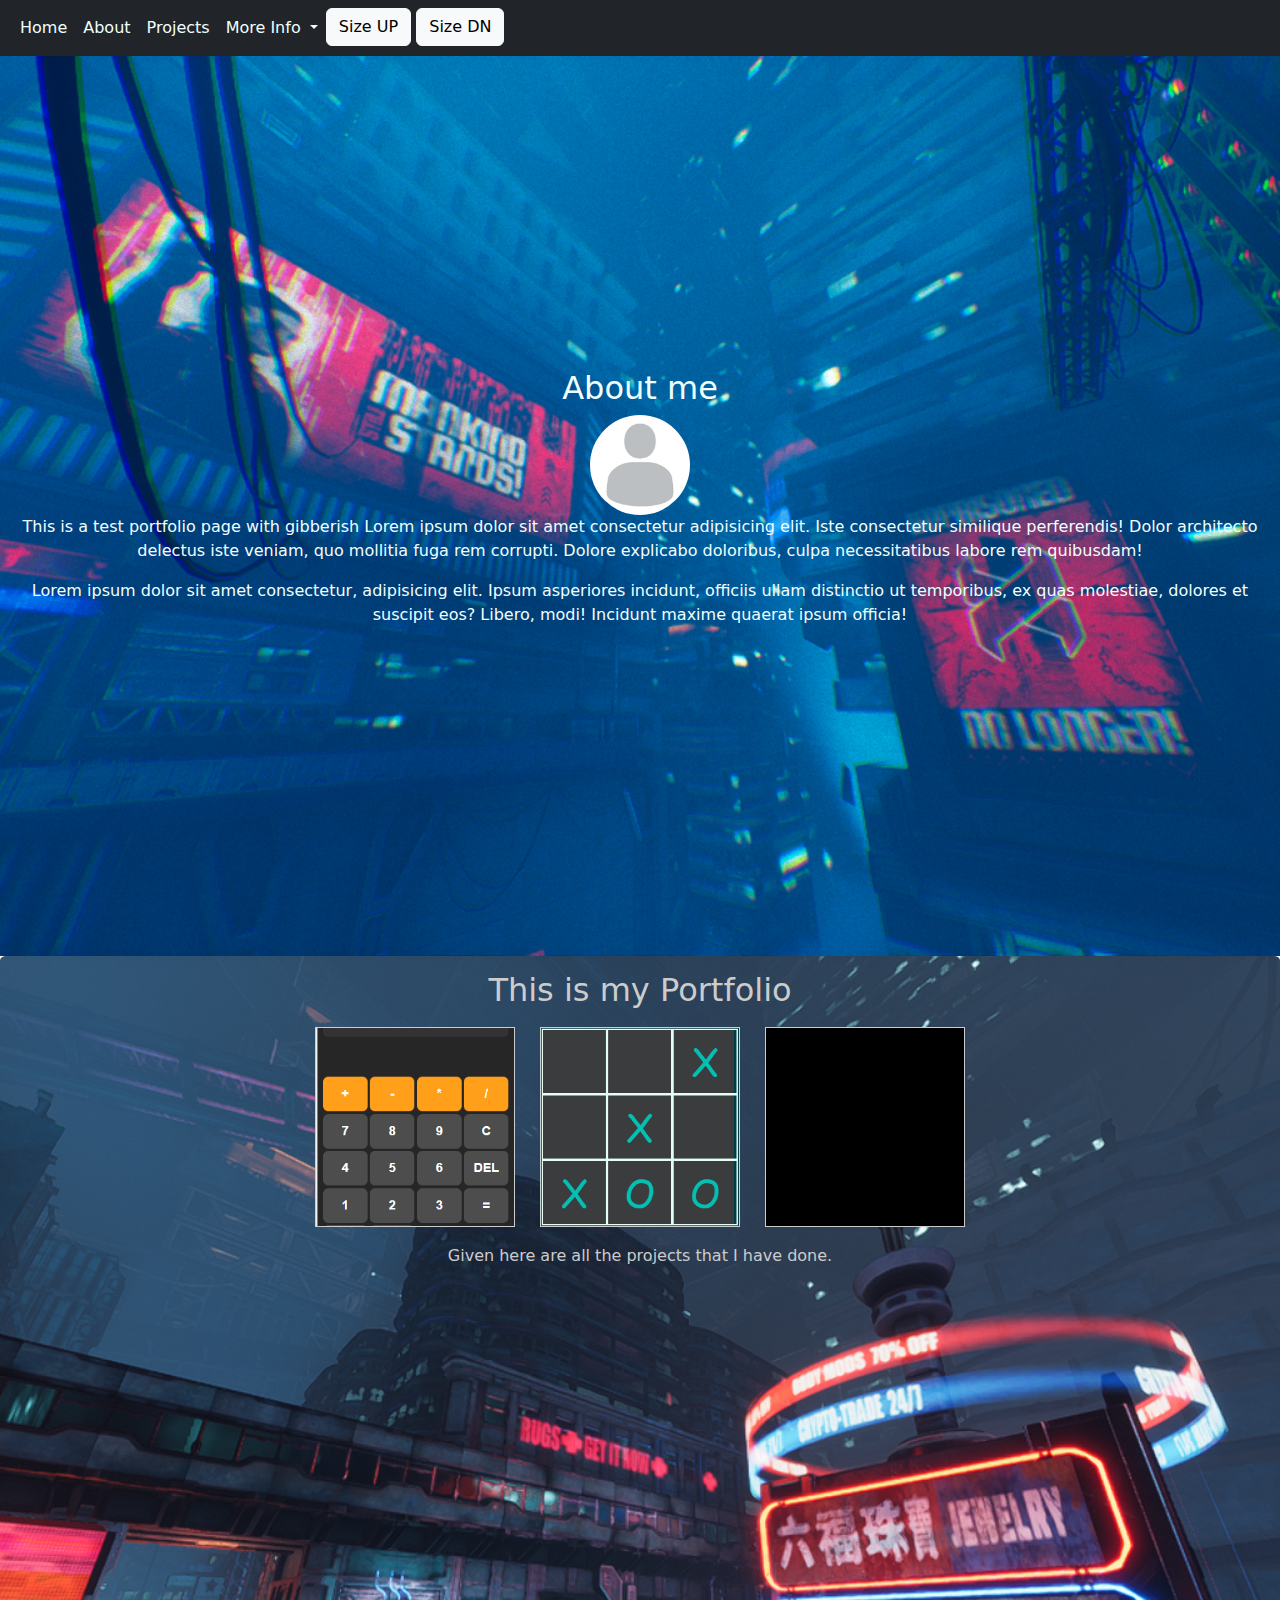
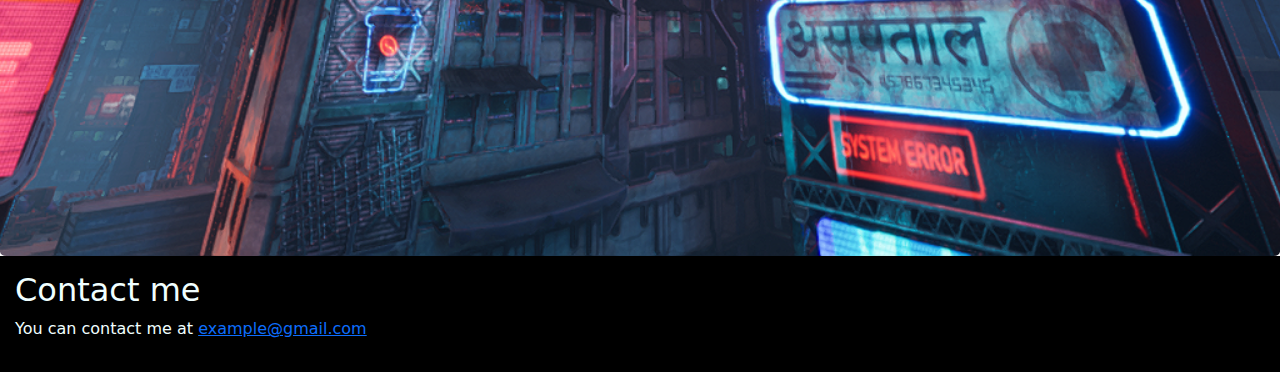
<file: index.html>
<!DOCTYPE html>
<html lang="en">
<head>
    <meta charset="UTF-8">
    <meta name="viewport" content="width=device-width, initial-scale=1.0">
    <link href="https://cdn.jsdelivr.net/npm/bootstrap@5.3.3/dist/css/bootstrap.min.css" rel="stylesheet" integrity="sha384-QWTKZyjpPEjISv5WaRU9OFeRpok6YctnYmDr5pNlyT2bRjXh0JMhjY6hW+ALEwIH" crossorigin="anonymous">
    <title>Document</title>
    <style>
        #about {
            height: 100vh;
            display: flex;
            flex-direction: column;
            justify-content: center;
            align-items: center;
            text-align: center; 
            background: url('/assets/Ghostrunner_2024.03.16-23.20.17.png') no-repeat center center/cover;
            color: azure;
            font-size: 2 rem;
        }
        
        .pfp {
            width: 100px;
            height: 100px;
            border-radius: 50%;
            object-fit: cover; 
        }
        
        
        #projects {
            background: url('/assets/Ghostrunner_2024.03.16-00.38.04.png') no-repeat center center/cover;
            color: #ccc;
            padding: 15px;
            border-radius: 0.5%;
            text-align: center;
            height: 100vh;
        }
        
        .port {
    width: 200px;
    height: 200px;
    border: 1px solid #ccc;
    margin: 10px;
    display: inline-block;
    overflow: hidden; /* Ensures content that exceeds the container is hidden */
    position: relative; /* Allows for positioning of the image within */
}

.port img {
    width: 100%;
    height: 100%;
    object-fit: cover; /* Ensures the image covers the container while preserving aspect ratio */
    display: block; /* Removes extra space below the image */
}
        #contact {
            background-color: black;
            margin: 0; /* Remove margins */
    color: azure;
    padding: 15px; /* Optional: add some padding if needed */
}


</style>
</head>
<body>
    <header>
        <nav class="navbar navbar-expand-lg bg-dark">
            <div class="container-fluid">
                <div class="collapse navbar-collapse" id="navbarSupportedContent">
                    <ul class="navbar-nav me-auto mb-2 mb-lg-0">
                        <li class="nav-item">
                            <a class="nav-link active" aria-current="page" href="#" style="color: azure;">Home</a>
                        </li>
                        <li class="nav-item">
                            <a class="nav-link active" aria-current="page" href="#about" style="color: azure;">About</a>
                        </li>
                        <li class="nav-item">
                            <a class="nav-link active" aria-current="page" href="#projects" style="color: azure;">Projects</a>
                        </li>
                        <li class="nav-item dropdown">
                            <a class="nav-link dropdown-toggle" href="#" role="button" data-bs-toggle="dropdown" aria-expanded="false" style="color: azure;">
                                More Info
                            </a>
                            <ul class="dropdown-menu">
                                <li><a class="dropdown-item" href="#" id="darkModeSwitch">Switch to Dark mode</a></li>
                                <li><a class="dropdown-item" href="/form.html">Contact me</a></li>
                                <!-- <li><hr class="dropdown-divider"></li> -->
                            </ul>
                        </li>
                        <li>
                            <button type="button" class="btn btn-light" id="sizeUpBtn">Size UP</button>
                            <button type="button" class="btn btn-light" id="sizeDownBtn">Size DN</button>
                        </li>
                    </ul>
                </div>
            </div>
        </nav>
    </header>
    <main>
        <section id="about">
            <h2>About me</h2>
            <img src="/assets/pfp.jpg" alt="pfp" class="pfp">
            <p>This is a test portfolio page with gibberish Lorem ipsum dolor sit amet consectetur adipisicing elit. Iste consectetur similique perferendis! Dolor architecto delectus iste veniam, quo mollitia fuga rem corrupti. Dolore explicabo doloribus, culpa necessitatibus labore rem quibusdam!</p>
            <p>Lorem ipsum dolor sit amet consectetur, adipisicing elit. Ipsum asperiores incidunt, officiis ullam distinctio ut temporibus, ex quas molestiae, dolores et suscipit eos? Libero, modi! Incidunt maxime quaerat ipsum officia!</p>
        </section>
        <section id="projects">
            <h2>This is my Portfolio</h2>
            <div class="port">
                <a href="/projects/calc/index.html">
                    <img src="/assets/calc.png" alt="Project 1" class="img-fluid">
                </a>
            </div>
            <div class="port">
                <a href="/projects/XO/index.html">
                    <img src="/assets/XO.png" alt="Project 2" class="img-fluid">
                </a>
            </div>
            <div class="port">
                    <img src="/assets/placeholder.png" alt="Project 3" class="img-fluid">
            </div>
            <p>Given here are all the projects that I have done.</p>
        </section>
        
        <section id="contact">
            <h2>Contact me</h2>
            <p>You can contact me at <a href="mailto:example@gmail.com">example@gmail.com</a></p>
        </section>
    </main>
    <script src="https://cdn.jsdelivr.net/npm/bootstrap@5.3.3/dist/js/bootstrap.bundle.min.js" integrity="sha384-YvpcrYf0tY3lHB60NNkmXc5s9fDVZLESaAA55NDzOxhy9GkcIdslK1eN7N6jIeHz" crossorigin="anonymous"></script>
    <script src="/scripts.js" defer></script>
    
</body>
</html>
</file>
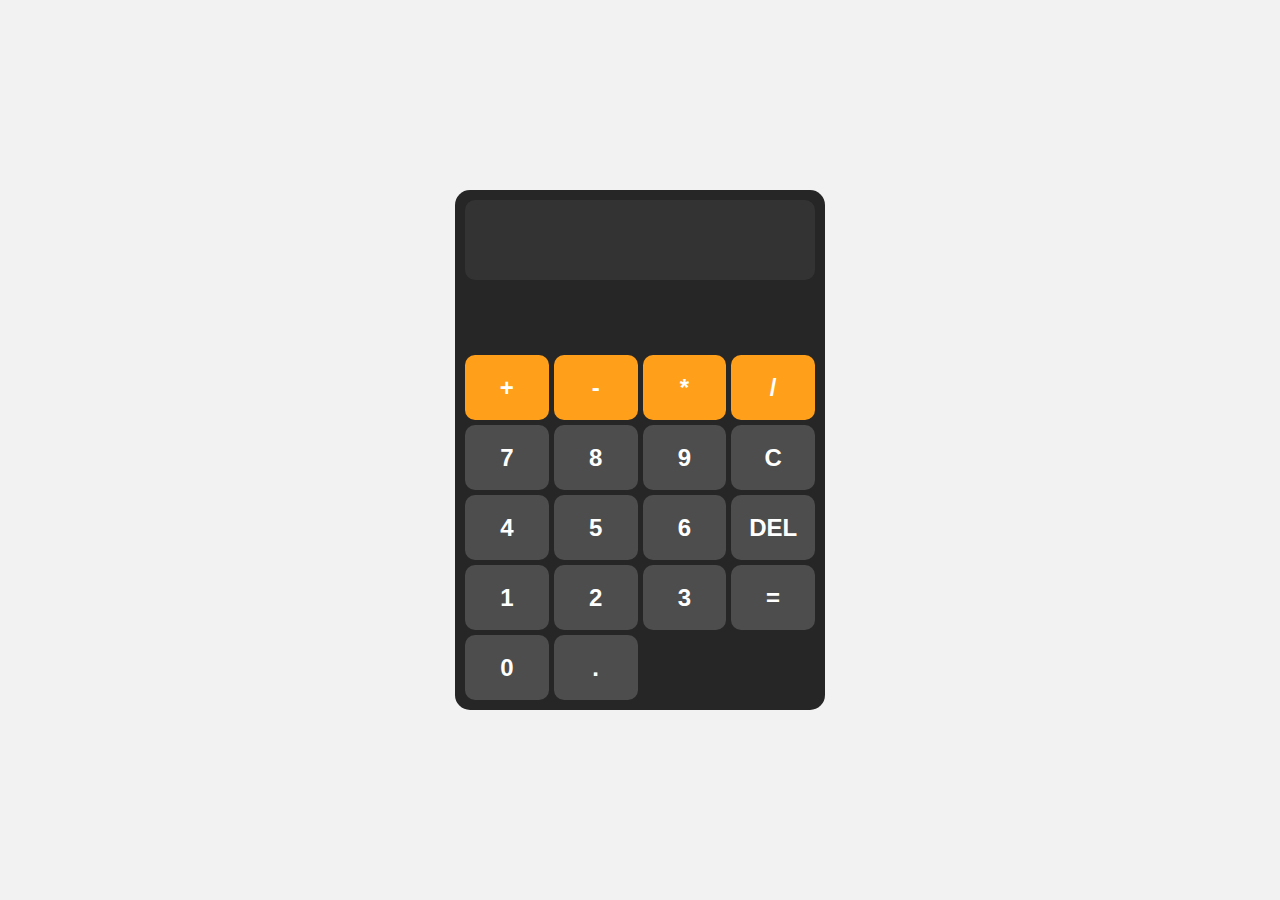
<file: projects/calc/index.html>
<!DOCTYPE html>
<html lang="en">
<head>
    <meta charset="UTF-8">
    <meta name="viewport" content="width=device-width, initial-scale=1.0">
    <title>Calculator</title>
    <link rel="stylesheet" href="/projects/calc/style.css">
</head>
<body>
    <div id="calculator">
        <input type="text" id="display" readonly>
        <div id="keys">
            <button class="operator-btn" onclick="appendToDisplay('+')">+</button>
            <button class="operator-btn" onclick="appendToDisplay('-')">-</button>
            <button class="operator-btn" onclick="appendToDisplay('*')">*</button>
            <button class="operator-btn" onclick="appendToDisplay('/')">/</button>
            <button onclick="appendToDisplay('7')">7</button>
            <button onclick="appendToDisplay('8')">8</button>
            <button onclick="appendToDisplay('9')">9</button>
            <button onclick="clearDisplay()">C</button>
            <button onclick="appendToDisplay('4')">4</button>
            <button onclick="appendToDisplay('5')">5</button>
            <button onclick="appendToDisplay('6')">6</button>
            <button onclick="deleteLast()">DEL</button>
            <button onclick="appendToDisplay('1')">1</button>
            <button onclick="appendToDisplay('2')">2</button>
            <button onclick="appendToDisplay('3')">3</button>
            <button onclick="calculate()">=</button>
            <button onclick="appendToDisplay('0')">0</button>
            <button onclick="appendToDisplay('.')">.</button>
        </div>
    </div>
    <script src="/projects/calc/script.js"></script>
</body>
</html>
</file>
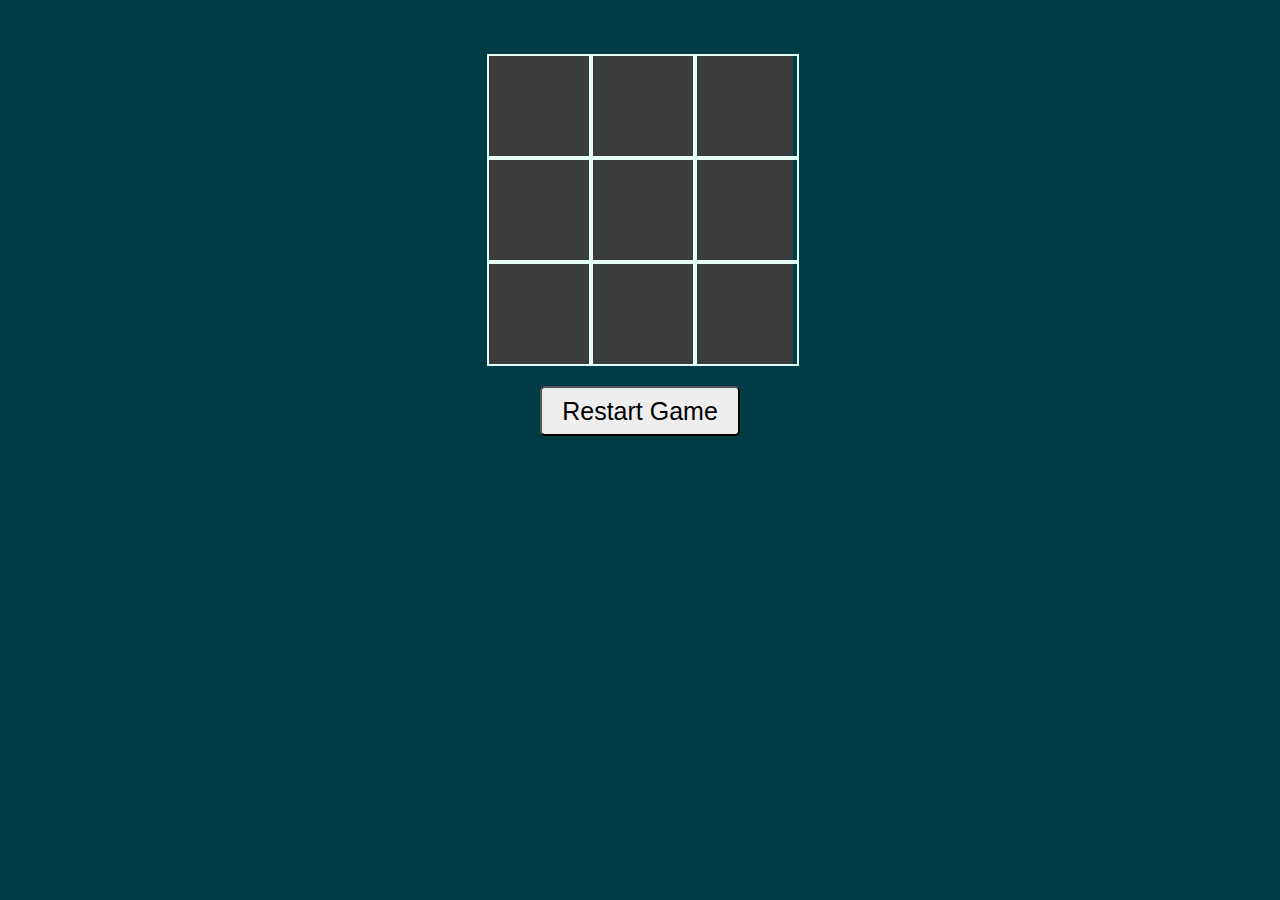
<file: projects/XO/index.html>
<!DOCTYPE html>
<html lang="en">
<head>
    <meta charset="UTF-8">
    <meta name="viewport" content="width=device-width, initial-scale=1.0">
    <link rel="stylesheet" href="/projects/XO/style.css">
    <title>TIC-TAC-TOE</title>
</head>
<body>
    <section>
        <br>
        <br>
        <div class="game--container">
            <div data-cell-index="0" class="cell"></div>
            <div data-cell-index="1" class="cell"></div>
            <div data-cell-index="2" class="cell"></div>
            <div data-cell-index="3" class="cell"></div>
            <div data-cell-index="4" class="cell"></div>
            <div data-cell-index="5" class="cell"></div>
            <div data-cell-index="6" class="cell"></div>
            <div data-cell-index="7" class="cell"></div>
            <div data-cell-index="8" class="cell"></div>
        </div>
        <h2 class="game--status"></h2>
        <button class="game--restart">Restart Game</button>
    </section>
    
</body>
<script src="/projects/XO/script.js" defer></script>
</html>
</file>
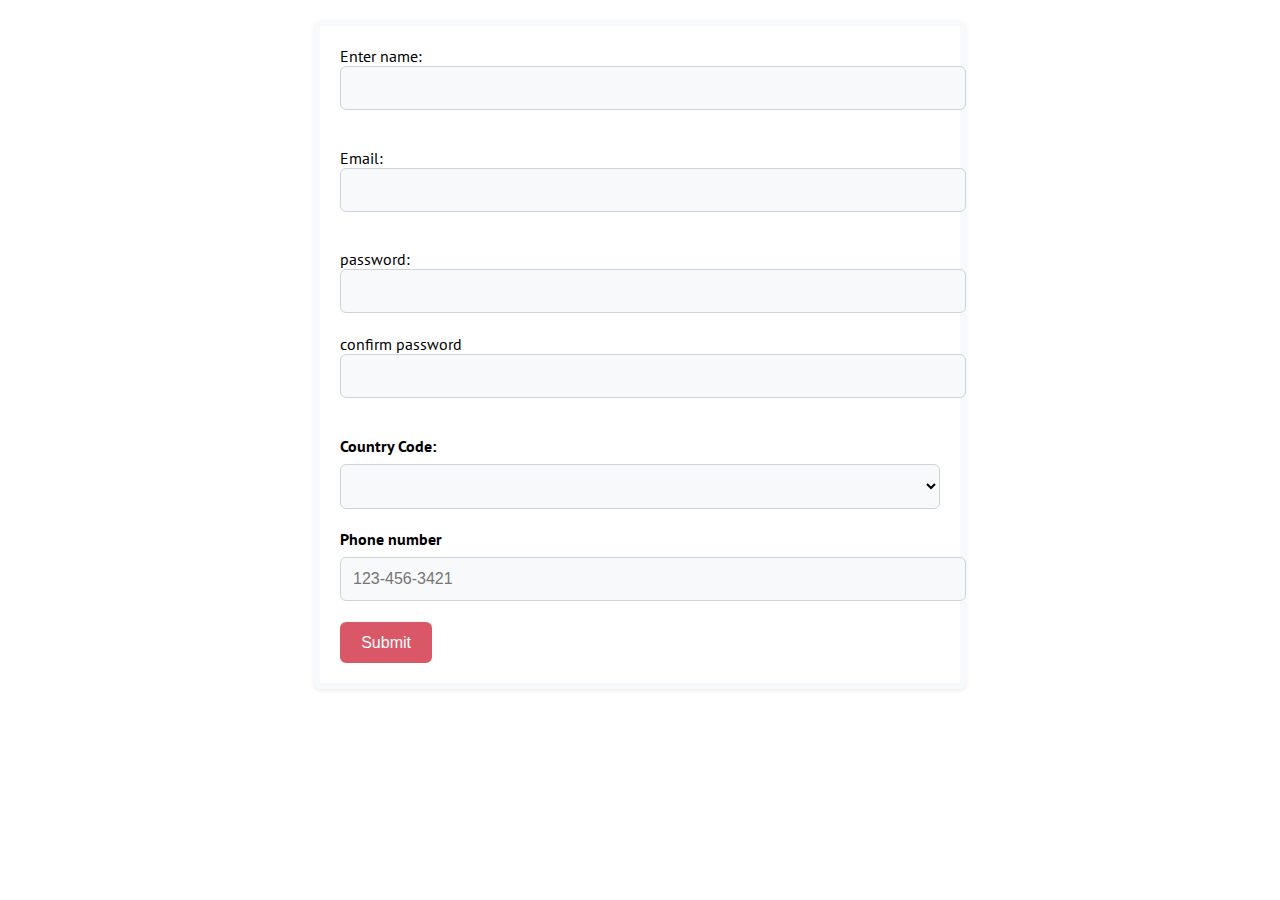
<file: form.html>
<!DOCTYPE html>
<html lang="en">
<head>
    <meta charset="UTF-8">
    <meta name="viewport" content="width=device-width, initial-scale=1.0">
    <link rel="stylesheet" href="/style.css">
    <title>Form Validation Example</title>
</head>
<body>
    <form name="myForm" action="/success.html" method="post" onsubmit="return validateForm()">

        Enter name:<input type="text" id="fname" name="fname">
        <small id="mtname" style="color: red;"></small>
        <br>
        Email: <input type="text" id="mail" name="mail" >
        <small id="emailError" style="color: red;"></small>
        <br>
        password: <input type="password" id="pass" name="pass" required maxlength="20" minlength="8">
        <br>
        confirm password <input type="password" id="confirmpassword" name="confirmpassword" >
        <br>
        <small id="passwordmatch" style="color: red;"></small>
        <br>
        <div>
            <div>
                <label for="country" class="form-label">Country Code:</label>
                <select id="country" name="country" class="form-control" required>
                    <option value="" disabled selected></option>
                    <option value="+91">+91 (India)</option>
                    <option value="+1">+1 (United States)</option>
                    <option value="+44">+44 (United Kingdom)</option>
                    <option value="+33">+33 (France)</option>
                    <option value="+49">+49 (Germany)</option>
                    <option value="+81">+81 (Japan)</option>
                    <option value="+86">+86 (China)</option>
                    <option value="+61">+61 (Australia)</option>
                    <option value="+34">+34 (Spain)</option>
                    <option value="+39">+39 (Italy)</option>
                    <option value="+7">+7 (Russia)</option>
                </select>
            </div>
            <div>
                <label for="phoneNumber" class="form-label">Phone number</label>
                <input type="tel" name="phone_number" class="form-control" id="phoneNumber" placeholder="123-456-3421" required pattern="[0-9]{10}">
            </div>
        </div>
        <input type="submit" value="Submit">
    </form>
</body>
<script src="/scripts.js" defer></script>
</html>
</file>
<file: projects/calc/style.css>
body {
    margin: 0;
    display: flex;
    justify-content: center;
    align-items: center;
    height: 100vh;
    background-color: hsl(0, 0%, 95%);
}

#calculator {
    font-family: Arial, sans-serif;
    background-color: hsl(0, 0%, 15%);
    border-radius: 15px;
    width: 350px; /* Adjust the width for a more square look */
    height: 500px; /* Adjust the height */
    overflow: hidden;
    display: flex;
    flex-direction: column;
    align-items: center;
    justify-content: space-between;
    padding: 10px;
}

#display {
    width: 100%;
    height: 80px; /* Adjust height for better fit */
    padding: 10px;
    font-size: 2.5rem; /* Adjust font size for better fit */
    text-align: right; /* Right-align text for a calculator display */
    border: none;
    background-color: hsl(0, 0%, 20%);
    color: white;
    box-sizing: border-box;
    border-radius: 10px;
}

#keys {
    display: grid;
    grid-template-columns: repeat(4, 1fr);
    gap: 5px; /* Reduce the gap between buttons */
    width: 100%;
}

button {
    width: 100%; /* Make buttons responsive to the grid cell */
    height: 65px; 
    border-radius: 10px; /* Adjust border radius */
    border: none;
    background-color: hsl(0, 0%, 30%);
    color: white;
    font-size: 1.5rem; /* Adjust font size for buttons */
    font-weight: bold;
    cursor: pointer;
}

button:hover {
    background-color: hsl(0, 0%, 40%);
}

button:active {
    background-color: hsl(0, 0%, 50%);
}

.operator-btn {
    background-color: hsl(35, 100%, 55%);
}

.operator-btn:hover {
    background-color: hsl(35, 100%, 65%);
}

.operator-btn:active {
    background-color: hsl(35, 100%, 75%);
}
</file>
<file: projects/XO/style.css>
body {
    font-family: 'Segoe UI', Tahoma, Geneva, Verdana, sans-serif;
    background-color: #003C43;
}

section {
    text-align: center;
}

.cell {
    font-family: "Permanent Marker", cursive;
    width: 100px;
    height: 100px;
    border: 2px solid #E3FEF7;
    cursor: pointer;
    line-height: 100px;
    font-size: 60px;
}

.game--title {
    font-size: 50px;
    color: #1f1f1f;
    margin: 50px auto;
    opacity: .8;
}

.game--container {
    display: grid;
    grid-template-columns: repeat(3, auto);
    width: 306px;
    margin: 10px auto;
    background-color: #3a3c3e;
    color: #04c0b2;

}

.game--status {
    font-size: 50px;
    color: #77B0AA;
    margin: 20px auto;
}

.game--restart {
    width: 200px;
    border-radius: 5px;
    height: 50px;
    font-size: 25px;
    color: #000000;
    background-color: #EEEEEE;

}

.game--restart:hover {
    background-color: #eeeeeebd;
}
</file>
<file: style.css>
/* styles.css */

/* Import Google Font */
@import url('https://fonts.googleapis.com/css?family=PT+Sans');

/* General body styling */
body {
    background: #fff;
    font-family: 'PT Sans', sans-serif;
    margin: 20px;
}

/* Heading style */
h2 {
    padding-top: 1.5rem;
}

/* Link styling */
a {
    color: #333;
}

a:hover {
    color: #da5767;
    text-decoration: none;
}

/* Card styling */
form {
    border: 0.40rem solid #f8f9fa;
    top: 10%;
    max-width: 600px;
    margin: 0 auto;
    padding: 20px;
    background-color: #ffffff;
    border-radius: 0.375rem;
    box-shadow: 0 0.125rem 0.25rem rgba(0, 0, 0, 0.075);
    position: relative;
}

/* Form control styling */
input[type="text"],
input[type="email"],
input[type="password"],
input[type="tel"],
select {
    background-color: #f8f9fa;
    padding: 0.75rem;
    margin-bottom: 1.3rem;
    width: 100%;
    border: 1px solid #ced4da;
    border-radius: 0.375rem;
    font-size: 1rem;
}

input[type="text"]:focus,
input[type="email"]:focus,
input[type="password"]:focus,
input[type="tel"]:focus,
select:focus {
    color: #000000;
    background-color: #ffffff;
    border: 3px solid #da5767;
    outline: 0;
    box-shadow: none;
}

/* Labels styling */
label {
    font-weight: bold;
    margin-bottom: 0.5rem;
    display: block;
}

/* Small error messages styling */
small {
    font-size: 0.875rem;
    display: block;
    margin-top: -0.25rem;
    margin-bottom: 1.3rem;
    color: #dc3545;
}

/* Button styling */
input[type="submit"] {
    padding: 0.6rem 1.2rem;
    background: #da5767;
    border: 2px solid #da5767;
    color: #ffffff;
    font-size: 1rem;
    font-weight: 400;
    border-radius: 0.375rem;
    cursor: pointer;
    transition: background-color 0.3s, border-color 0.3s;
}

input[type="submit"]:hover {
    background-color: #df8c96;
    border-color: #df8c96;
}

/* Remove default spacing for br elements */
form br {
    display: none;
}
</file>
